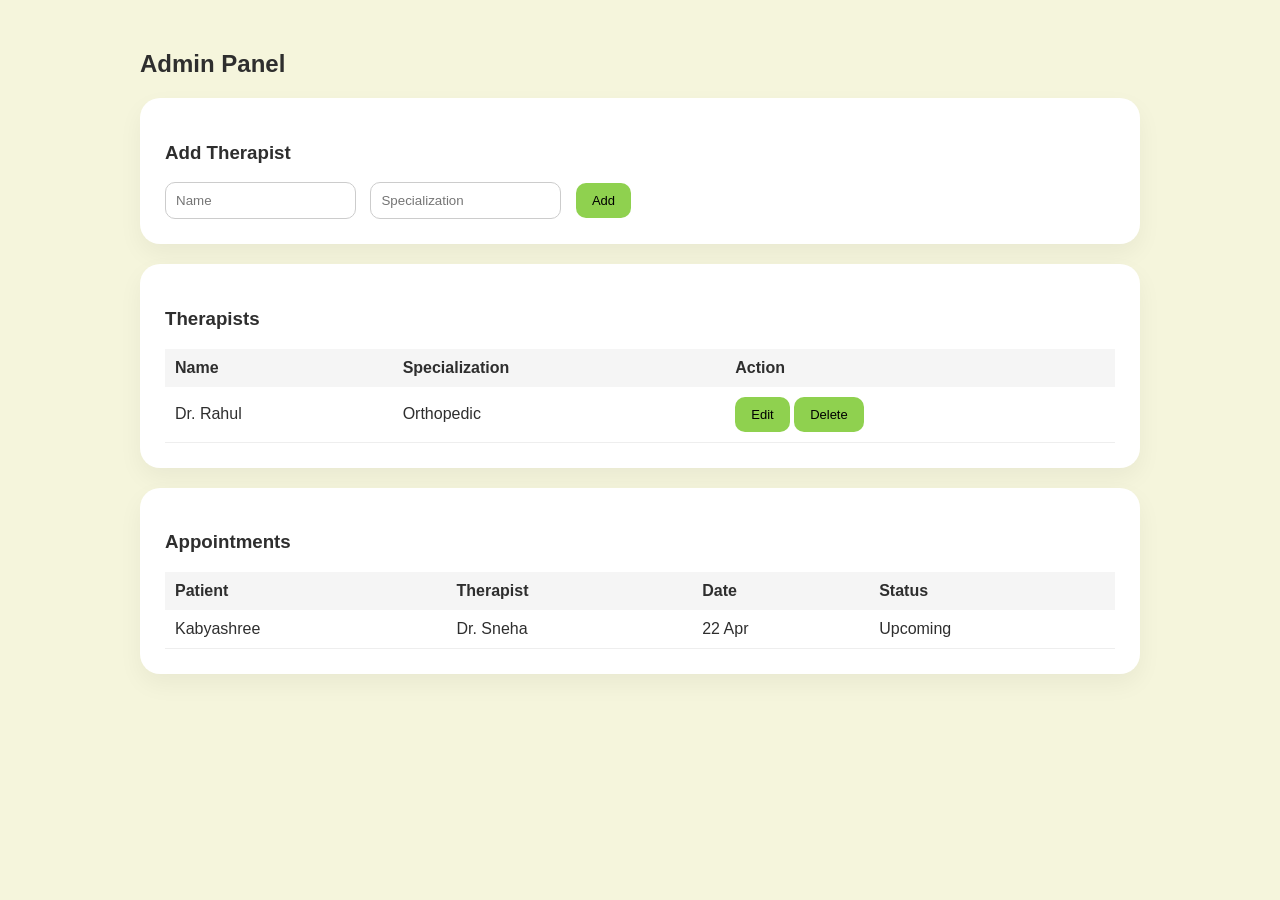
<file: admin.html>
<!DOCTYPE html>

<html lang="en">
<head>
    <meta charset="UTF-8">
    <title>Login - PhysioCare</title>
    <link rel="stylesheet" href="css/style.css">
</head>

<body>

<div class="admin-container">

    <h2>Admin Panel</h2>

    <!-- ADD THERAPIST -->
    <div class="admin-card">
        <h3>Add Therapist</h3>
        <input placeholder="Name">
        <input placeholder="Specialization">
        <button>Add</button>
    </div>

    <!-- THERAPIST LIST -->
    <div class="admin-card">
        <h3>Therapists</h3>

        <table>
            <tr>
                <th>Name</th>
                <th>Specialization</th>
                <th>Action</th>
            </tr>

            <tr>
                <td>Dr. Rahul</td>
                <td>Orthopedic</td>
                <td>
                    <button>Edit</button>
                    <button>Delete</button>
                </td>
            </tr>

        </table>
    </div>

    <!-- BOOKINGS -->
    <div class="admin-card">
        <h3>Appointments</h3>

        <table>
            <tr>
                <th>Patient</th>
                <th>Therapist</th>
                <th>Date</th>
                <th>Status</th>
            </tr>

            <tr>
                <td>Kabyashree</td>
                <td>Dr. Sneha</td>
                <td>22 Apr</td>
                <td>Upcoming</td>
            </tr>

        </table>
    </div>

</div>
<script src="js/script.js"></script>

</body>
</html>
</file>
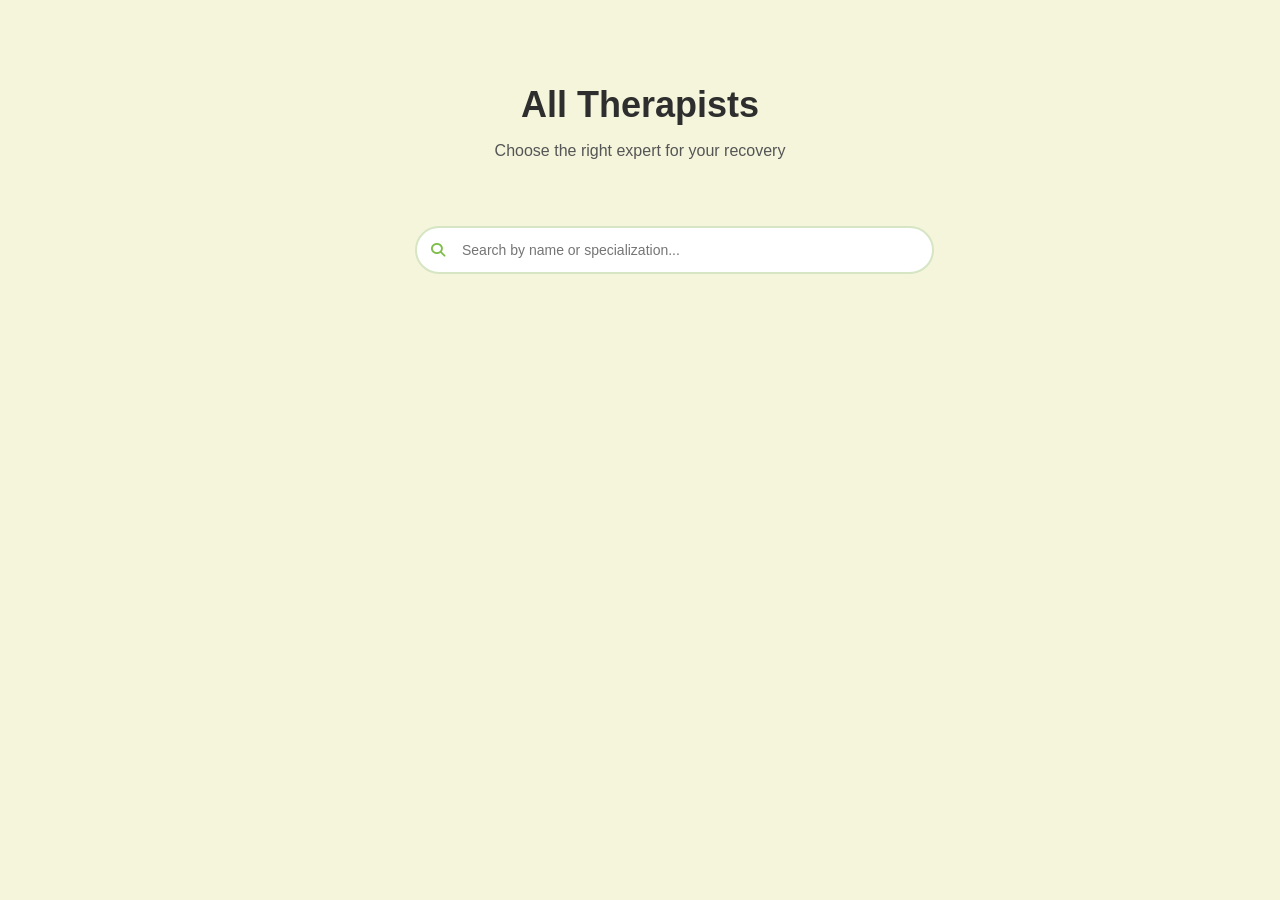
<file: therapists.html>
<!DOCTYPE html>
<html lang="en">
<head>
    <meta charset="UTF-8">
    <title>All Therapists - PhysioCare</title>

    <link rel="stylesheet" href="css/style.css">

    <!-- Font Awesome -->
    <link rel="stylesheet" href="https://cdnjs.cloudflare.com/ajax/libs/font-awesome/6.5.0/css/all.min.css">
</head>

<body>

    <!-- HEADER -->
    <div class="page-header">
        <h1>All Therapists</h1>
        <p>Choose the right expert for your recovery</p>
    </div>

    <!-- SECTION -->
    <div class="therapist-section">

        <!-- 🔍 Search -->
        <div class="search-bar">
            <div class="search-wrapper">
                <i class="fa-solid fa-magnifying-glass"></i>
                <input type="text" id="searchInput" placeholder="Search by name or specialization...">
            </div>
        </div>

        <!-- ✅ Dynamic container -->
        <div class="therapist-grid" id="therapistContainer"></div>

    </div>

    <script src="js/script.js"></script>

</body>
</html>
</file>
<file: css/style.css>
body {
margin: 0;
font-family: Arial;
background-color: #F5F5DC;
color: #2E2E2E;
}

html {
    scroll-behavior: smooth;
}

/* NAVBAR */
.navbar {
width: 85%;
max-width: 1100px;
background: rgba(255, 255, 255, 0.6); /* increase opacity */
backdrop-filter: blur(12px);

/* background: rgba(255, 255, 255, 0.2); *//* transparent
backdrop-filter: blur(12px); */

border-radius: 40px;
padding: 12px 25px;

display: flex;
align-items: center;
justify-content: space-between;
}

.nav-wrapper {
position: absolute;   /* sits on top of hero */
top: 20px;
width: 100%;
display: flex;
justify-content: center;
z-index: 10;
}

/* LOGO */
.logo {
font-weight: 700;
font-size: 26px;
color: #477448;
letter-spacing: 0.5px;
}

/* NAV LINKS */
.nav-links {
display: flex;              /* FIX: horizontal */
align-items: center;
gap: 25px;
}

.nav-links a {
text-decoration: none;
color: #2E2E2E;
font-size: 14px;
}

/* RIGHT SIDE BUTTONS */
.nav-actions {
display: flex;
align-items: center;
gap: 10px;
}

/* BUTTON FIX */
.btn {
padding: 8px 16px;
border-radius: 20px;
font-size: 14px;
border: 2px solid #477448;
color: #477448
}

.nav-outline {
background: transparent;
color: #477448;
border: 1.5px solid #477448;
}


.nav-outline:hover {
background: #477448;
color: white;
}

.nav-primary {
background: #477448;
color: white;
border: 1.5px solid #477448;  /* match thickness */
}

.nav-actions {
    display: flex;
    gap: 12px;
    align-items: center;
}

.nav-actions button {
padding: 10px 15px;
border-radius: 50px;
font-size: 14px;
font-weight: 500;

min-width: 100px;   /* 🔥 ensures equal width */
text-align: center;

cursor: pointer;
}



/* ===== HERO SECTION ===== */

/* ===== HERO BACKGROUND ===== */
.hero-bg {
height: 100vh;
width: 100%;
margin: 0;

background: url("../images/bg.png") no-repeat center center;
background-size: cover;

position: relative;
display: flex;
align-items: center;
justify-content: center;

/* FORCE ONLY bottom radius */
border-top-left-radius: 0 !important;
border-top-right-radius: 0 !important;
border-bottom-left-radius: 40px;
border-bottom-right-radius: 40px;

overflow: hidden;
}


/* DARK / SOFT OVERLAY */
.hero-bg::before {
content: "";
position: absolute;
width: 100%;
height: 100%;
background: rgba(0,0,0,0.25); /* soft overlay */
}

/* TEXT CONTENT */
.hero-overlay {
position: relative;
text-align: center;
color: white;
max-width: 600px;
}

.hero-overlay h1 {
font-size: 60px;
margin-bottom: 10px;
}

.hero-overlay p {
font-size: 18px;
margin-bottom: 20px;
}

/* BUTTON GROUP */
.hero-buttons {
display: flex;
justify-content: center;
gap: 15px;
}

.hero-overlay h1 {
    text-shadow: 0 5px 20px rgba(0,0,0,0.5);
}

.hero-bg {
    border-radius: 50px;
}

/* IMAGE */
.hero-image img {
width: 400px;
border-radius: 20px;
}

.hero-btn {
background: rgba(71, 116, 72, 0.6);
color: white;

padding: 12px 26px;
border-radius: 50px;

border: 2.5px solid rgba(255, 255, 255, 0.4);

backdrop-filter: blur(10px);
-webkit-backdrop-filter: blur(10px);

font-weight: 600;
cursor: pointer;
transition: 0.3s;


}

.hero-buttons button {
padding: 12px 28px;
border-radius: 50px;
font-size: 15px;
font-weight: 600;
min-width: 160px;   /* ensures equal width */
text-align: center;
}


.hero-btn:hover {
background: rgba(71, 116, 72, 0.8);
transform: scale(1.05);
}

.hero-outline {
background: rgba(255, 255, 255, 0.15);
color: white;


padding: 12px 28px;
border-radius: 50px;

border: 2.5px solid rgba(255, 255, 255, 0.6);

backdrop-filter: blur(10px);
-webkit-backdrop-filter: blur(10px);

font-weight: 600;
font-size: 15px;

min-width: 160px;
text-align: center;

cursor: pointer;
transition: 0.3s;
}

.hero-outline:hover {
background: rgba(255, 255, 255, 0.3);
}


/* BUTTONS */
.btn {
background: #477448;
color: white;
padding: 10px 20px;
border: none;
margin: 10px;
border-radius: 20px;
cursor: pointer;
}

.outline {
background: transparent;
border: 2px solid #477448;
color: #477448;
}

/*======== ABOUT======== */
.about {
    padding: 100px 60px;
}

.about-container {
    display: flex;
    align-items: center;
    justify-content: center; /* CENTER EVERYTHING */
    max-width: 1200px;
    margin: auto;
    gap: 80px; /* controlled spacing */
}

/* LEFT */
.about-left {
    flex: 1;
    padding-left: 40px;
}

.about-left h2 {
    font-size: 52px;
    font-weight: 600;
    color: #222;
    line-height: 1.2;
    position: relative;
}

.about-left h2 {
    font-family: 'Poppins', sans-serif;
    font-size: 64px;
    font-weight: 700;
    letter-spacing: -1px;
    color: #222;
    line-height: 1.1;
}

.about-left h2::after {
    content: "";
    position: absolute;
    width: 60px;
    height: 4px;
    background: #8fd14f;
    bottom: -10px;
    left: 0;
    border-radius: 2px;
}

/* RIGHT CARD */
.about-right {
    flex: 1;
    background: white;
    padding: 70px; /* 🔥 bigger */
    border-radius: 35px;
    box-shadow: 0 30px 80px rgba(0,0,0,0.12);
    max-width: 600px; /* 🔥 increased width */
}

.about-right:hover {
    transform: translateY(-5px);
    transition: 0.3s;
}

/* TEXT */
.about-right p {
    margin-bottom: 20px;
    font-size: 17px;
    line-height: 1.9;
    color: #444;
}

.about-stats {
    display: flex;
    justify-content: space-between;
    margin-top: 40px;
    padding-top: 20px;
    border-top: 1px solid #eee; /* subtle separator */
}

.about-stats div {
    text-align: center;
    flex: 1;
}

.about-stats strong {
    font-size: 22px;
    color: #222;
}

.about-stats span {
    font-size: 14px;
    color: #777;
}


/* ===== STEPS SECTION ===== */

.steps {
text-align: center;
padding: 20px 20px;
display: flex;
flex-direction: column;
align-items: center;   /* 🔥 centers everything */
}


.steps h2 {
font-size: 28px;
margin-bottom: 30px;
}

/* CONTAINER */
.steps-container {
display: flex;
justify-content: center;
align-items: center;
gap: 30px;
flex-wrap: wrap;

width: 100%;              /* 🔥 IMPORTANT */
max-width: 900px;         /* keeps it centered nicely */
margin: 0 auto;           /* 🔥 centers the whole block */
}


.step-card {
width: 220px;
height: 200px;
border-radius: 25px;
padding: 20px;
display: flex;
flex-direction: column;
justify-content: flex-start;   /* 🔥 CHANGE THIS */
align-items: flex-start;
text-align: left;
cursor: pointer;
transition: 0.3s ease;
position: relative;
}

.step-card:hover {
    transform: translateY(-6px);
    box-shadow: 0 15px 30px rgba(0,0,0,0.15);
}

.step-card:hover .arrow {
    transform: translateX(5px);
    transition: 0.3s;
}

.arrow {
position: absolute;
bottom: 18px;
right: 20px;
font-size: 16px;
opacity: 0.7;
transition: 0.3s;
}

.step-card.dark .arrow {
    color: white;
}

.step-card.medium .arrow,
.step-card.light .arrow {
    color: #477448;
}

.step-card:hover .arrow {
    transform: translateX(6px);
    opacity: 1;
}

/* CARD BASE */
.step-card .icon i {
    font-size: 22px;
}

/* White icon for dark card */
.step-card.dark .icon i {
color: white;
}

/* Green icon for others */
.step-card.medium .icon i,
.step-card.light .icon i {
color: #477448;
}


/* ICON */
.icon {
width: 50px;
height: 50px;
border-radius: 50%;
background: rgba(255,255,255,0.2);
display: flex;
align-items: center;
justify-content: center;
flex-shrink: 0; /* 🔥 prevents stretching */
}



/* TEXT */
.step-card h3 {
    margin: 15px 0 5px;
}

.step-card p {
    margin-top: 5px;
    font-size: 13px;
}

/* COLORS (like reference) */
.step-card.dark {
background: #5d6f3c;
color: white;
}

.step-card.medium {
background: #a7b68a;
}

.step-card.light {
background: #e3e6c8;
}

/* HOVER EFFECT */
.step-card:hover {
transform: translateY(-5px);
}

/* SERVICES */
.services {
    text-align: center;
    padding: 80px 20px;
}

.services h2{
    font-size: 28px;
}

.services-grid {
    display: flex;
    justify-content: center;
    gap: 30px;
    margin-top: 40px;
}

.service-card {
    background: #fff;
    padding: 25px;
    border-radius: 18px;
    width: 220px;
    transition: all 0.3s ease;
}

.service-card:hover {
    transform: translateY(-8px);
    box-shadow: 0 15px 30px rgba(0,0,0,0.15);
}

.service-card h3 {
    color: #3e6b3f;
}

.step-card.lightest:hover {
    transform: translateY(-6px);
    box-shadow: 0 15px 30px rgba(0,0,0,0.15);
}

/* THERAPISTS */
#providers {
    scroll-margin-top: 80px; /* prevents navbar overlap */
}

.providers {
text-align: center;
padding: 40px 20px;
}

providers h2{
    font-size: 28px;
}

/* LIST */
.provider-list {
max-width: 700px;
margin: auto;
}

/* ROW */

.provider-row {
display: flex;
align-items: center;
justify-content: space-between;
padding: 15px;
border-bottom: 1px solid #ddd;
transition: 0.3s ease;   /* smooth effect */
border-radius: 10px;
cursor: pointer;
}

/* 🔥 HOVER EFFECT */
.provider-row:hover {
background: #5d6f3c;
color: white;
transform: translateY(-2px);
box-shadow: 0 10px 25px rgba(0,0,0,0.1);
}


.provider-row img {
    width: 45px;
    height: 45px;
    border-radius: 50%;
    object-fit: cover;
    transition: 0.3s;
}

.provider-row:hover img {
    transform: scale(1.05);
}

.provider-row div {
flex: 1;
text-align: left;
margin-left: 15px;
}

.provider-row span {
font-size: 13px;
color: #666;
}

/* HIGHLIGHT */
.provider-highlight {
display: flex;
align-items: center;
gap: 20px;
background: #5d6f3c;
color: white;
border-radius: 15px;
padding: 20px;
margin: 20px 0;
}

.provider-highlight img {
width: 120px;
border-radius: 10px;
}

.highlight-info {
text-align: left;
}

/* BUTTON */
.view-btn {
margin-top: 20px;
padding: 10px 25px;
border-radius: 30px;
border: none;
background: #477448;
color: white;
cursor: pointer;
}

/* =====ARTCILE===== */
.articles {
    padding: 40px 60px 100px;
    text-align: center;
}

.articles h2 {
    font-size: 28px;
    margin-bottom: 10px;
}

.articles-sub {
    color: #666;
    margin-bottom: 50px;
}

/* GRID */
.articles-container {
    display: flex;
    gap: 30px;
    justify-content: center;
    flex-wrap: wrap;
}

/* CARD */
.article-card {
    background: white;
    padding: 25px;
    width: 280px;
    border-radius: 20px;
    box-shadow: 0 15px 40px rgba(0,0,0,0.08);
    text-align: left;
}

/* TITLE */
.article-card h3 {
    font-size: 18px;
    margin-bottom: 10px;
}

/* TEXT */
.article-card p {
    font-size: 14px;
    color: #555;
    margin-bottom: 15px;
}

/* LINK */
.article-card a {
    color: #5f8c5a;
    font-weight: bold;
    text-decoration: none;
}

.contact {
    padding: 0px 60px 100px;
    text-align: center;
}

.contact h2 {
    font-size: 28px;
    margin-bottom: 10px;
}

.contact-sub {
    color: #666;
    margin-bottom: 40px;
}

.contact-container {
    max-width: 500px;
    margin: auto;
    display: flex;
    flex-direction: column;
    gap: 15px;
}

/* INPUTS */
.contact-container input,
.contact-container textarea {
    padding: 14px;
    border-radius: 15px;
    border: 1px solid #ddd;
    outline: none;
    font-size: 14px;
}

.contact-container textarea {
    min-height: 120px;
    resize: none;
}

/* BUTTON */
.contact-btn {
    padding: 14px;
    border-radius: 25px;
    border: none;
    background: #5f8c5a;
    color: white;
    font-weight: bold;
    cursor: pointer;
}


/* FOOTER */
footer {
text-align: center;
padding: 20px;
background: #E8F0D9;
}

/* DIVIDER */
.divider {
    margin: 15px 0;
    font-size: 13px;
    color: gray;
    text-align: center;
}

/* SOCIAL */
.social-icons {
    display: flex;
    justify-content: center;
    gap: 10px;
}

.social-icons div {
    width: 35px;
    height: 35px;
    background: #eef3e8;
    border-radius: 10px;
    display: flex;
    align-items: center;
    justify-content: center;
    cursor: pointer;
}

/* LINK */
.login-link {
    margin-top: 15px;
    font-size: 14px;
    text-align: center;
}

.login-link span {
    color: #8fd14f;
    cursor: pointer;
}


/* ===== SEARCH PAGE ===== */

.search-section {
text-align: center;
padding: 40px;
}

.search-section input {
padding: 10px;
width: 250px;
border-radius: 10px;
border: 1px solid #ccc;
}

.results {
display: flex;
flex-wrap: wrap;
justify-content: center;
}


/* ===== BOOKING PAGE ===== */

.booking-container {
width: 350px;
margin: 50px auto;
padding: 30px;
background: #E8F0D9;
border-radius: 15px;
text-align: center;
}

.booking-container input,
.booking-container textarea {
width: 90%;
padding: 10px;
margin: 10px 0;
border-radius: 10px;
border: 1px solid #ccc;
}

.booking-container label {
display: block;
text-align: left;
margin-left: 5%;
}

/* ===== DASHBOARD ===== */

.dashboard {
display: flex;
grid-template-columns: 220px 1fr 300px;
min-height: 100vh;
gap: 10px;
}

.hidden {
display: none;
}

/* ===== SIDEBAR UPGRADE ===== */

.sidebar {
background: linear-gradient(180deg, #477448, #1f3d2b);
color: white;
padding: 25px 15px;
display: flex;
flex-direction: column;
border-top-right-radius: 20px;
border-bottom-right-radius: 20px;
width: 220px;

}

/* LOGO */
.sidebar h2 {
font-size: 24px;
font-weight: bold;
padding-left: 10px;
}

/* MENU */
.sidebar ul {
list-style: none;
padding: 0;
margin: 0;
}

.sidebar li {
display: flex;
align-items: center;
gap: 12px;
padding: 12px 15px;
margin: 8px 0;
border-radius: 12px;
cursor: pointer;
transition: 0.3s;
}

/* ICON */
.sidebar li i {
font-size: 16px;
}

/* HOVER EFFECT */
.sidebar li:hover {
background: rgba(255, 255, 255, 0.1);
}

/* ACTIVE ITEM (Dashboard) */
.sidebar li.active {
background: #477448;
font-weight: 600;
}

/* OPTIONAL: subtle glow */
.sidebar li.active i {
color: #d7ffb2;
}


.sidebar h2 {
margin-bottom: 30px;
}

.sidebar ul {
list-style: none;
padding: 0;
}

.sidebar li {
margin: 15px 0;
cursor: pointer;
}

/* MAIN */
.dashboard-main {
    flex: 1;
    padding: 20px;
    min-width: 0;   /* 🔥 prevents overflow bug */
}

/* TOP BAR */
.top-bar {
    display: flex;
    align-items: center;      /* 🔥 same vertical line */
    justify-content: space-between;
    margin-bottom: 20px;
}

.highlight-card {
    grid-column: span 2;
    background: linear-gradient(135deg, #477448, #5f8c5a);
    color: white;
    padding: 25px;
    border-radius: 20px;

    display: flex;
    justify-content: space-between;
    align-items: center;
}

.primary-btn {
    padding: 10px 18px;
    border-radius: 25px;
    border: none;

    background: white;
    color: #477448;

    font-weight: 500;
    cursor: pointer;

    transition: 0.3s;
}

/* hover */
.primary-btn:hover {
    background: #f0f0f0;
}

/* CARDS */
.dashboard-cards {
display: grid;
gap: 25px;
margin-top: 20px;
grid-template-columns: 1fr, 1fr;
}


.dashboard-card {
background: #f5f5f5;
padding: 20px;
border-radius:  20px;
flex: 1;
box-shadow: 0 8px 20px rgba(0,0,0,0.05);
transition: 0.3s;
border: 1px solid rgba(0,0,0,0.03);
}

.dashboard-card:hover {
    transform: translateY(-5px);
    transition: 0.3s;
    border: 1px solid #8fd14f;
}

.dashboard-card h3 {
    font-size: 18px;
    margin-bottom: 10px;
}

.quick-card {
    display: flex;
    flex-direction: column;
    justify-content: flex-start;
}

.quick-card h3{
    margin-bottom: 8px;
}

.quick-actions {
    display: flex;
    flex-direction: column;
    gap: 12px;
    margin-top: 10px;
}

/* 🔥 FIX */
.action-btn {
    width: 100%;              /* not full width */
    margin: 0 auto;          /* center align */

    padding: 12px;
    border-radius: 12px;

    background: #dfe8df;     /* softer tone */
    color: #355e3b;

    border: none;
    font-size: 14px;

    cursor: pointer;
    transition: 0.3s;
}

.action-btn:hover {
    background: #cfe0cf;
}

/* SEARCH RESULT */
.search-panel {
margin-top: 20px;
display: flex;
flex-direction: column;
gap: 15px;
}

.search-item {
background: white;
padding: 15px;
border-radius: 12px;
display: flex;
justify-content: space-between;
align-items: center;
}

.search-item-info h4 {
margin: 0;
}

.search-item-info p {
margin: 3px 0;
font-size: 13px;
color: #555;
}

.search-actions {
display: flex;
gap: 10px;
}

.btn-outline {
padding: 6px 12px;
border-radius: 20px;
border: 1px solid #477448;
background: transparent;
cursor: pointer;
}

.btn-fill {
padding: 6px 12px;
border-radius: 20px;
border: none;
background: #8fd14f;
cursor: pointer;
}


/* RIGHT PANEL */
/* ================= RIGHT PANEL ================= */

.right-panel {

    background: linear-gradient(180deg,#1f3d2b,#477448);

    color: white;

    padding: 25px;

    border-radius: 28px;

    width: 320px;

    height: fit-content;

    align-self: flex-start;
}

.right-panel h3 {
margin-bottom: 15px;
}

#confirmation{

    margin-top:14px;

    padding:10px 14px;

    border-radius:12px;

    background:rgba(255,255,255,0.12);

    color:white;

    font-size:13px;

    line-height:1.4;

    display:none;
}

/* SEARCH */
.right-panel input {
width: 100%;
padding: 12px;
border-radius: 25px;
border: none;
outline: none;
margin-bottom: 20px;
}

/* DATES */
.dates {
display: flex;
flex-wrap: wrap;
gap: 10px;
}

.date {
width: 55px;
padding: 10px;
text-align: center;
border-radius: 12px;
background: #1f3d2b;
cursor: pointer;
transition: 0.2s;
}

.date small {
font-size: 10px;
opacity: 0.7;
}

.date:hover {
transform: scale(1.05);
}

.date.active {
background: #8fd14f;
color: black;
font-weight: bold;
}

/* TIME */
.times {
margin-top: 20px;
display: flex;
flex-wrap: wrap;
gap: 10px;
}

.time {
padding: 10px 15px;
border-radius: 20px;
border: none;
background: #f1f1f1;
cursor: pointer;
transition: 0.2s;
}

.time:hover {
transform: scale(1.05);
}

.time.active {
background: #8fd14f;
color: black;
box-shadow: 0 4px 10px rgba(0,0,0,0.2);
}

/* CONFIRMATION */
#confirmation {
margin-top: 15px;
padding: 10px;
border-radius: 10px;
background: rgba(255,255,255,0.1);
font-size: 14px;
}

/* CALENDAR */
.calendar-header {
display: flex;
justify-content: space-between;
align-items: center;
margin-bottom: 10px;
}

.calendar {
display: grid;
grid-template-columns: repeat(7, 1fr);
gap: 8px;
}

.calendar div {
padding: 10px;
text-align: center;
border-radius: 10px;
background: #1f3d2b;
cursor: pointer;
}

.calendar div.active {
background: #8fd14f;
color: black;
}

.calendar div.disabled {
opacity: 0.4;
cursor: not-allowed;
}


.time.disabled {
    background: #ccc;
    color: #666;
    cursor: not-allowed;
    opacity: 0.6;
}

.time.active {
    background: #8fd14f;
    color: black;
    box-shadow: 0 4px 10px rgba(0,0,0,0.2);
}

.time-input {
width: 100%;
padding: 12px;
border-radius: 20px;
border: none;
outline: none;
margin-top: 10px;
font-size: 16px;
}

.search-results {
    display: none;
    flex-direction: column;
    gap: 10px;
    margin-top: 20px;
}

.hidden {
    display: none;
}

.result-card {
background: white;
padding: 12px;
border-radius: 10px;
cursor: pointer;
transition: 0.2s;
}

.result-card:hover {
background: #e8f5e9;
}

.top-bar {
    display: flex;
    align-items: center;
    justify-content: space-between;
    gap: 20px;   /* 🔥 spacing */
}

/* SEARCH BOX FIXED */
.search-box {
    position: relative;
    width: 260px;
    flex-shrink: 0;   /* 🔥 prevents stretching */
    display: flex;
    align-items: center;
}

.search-box input {
    width: 100%;
    box-sizing: border-box;
    padding: 10px 16px 10px 38px;
    border-radius: 25px;

    background: rgba(255,255,255,0.9);             /* 🔥 make it pop */
    backdrop-filter: blur(6px);
    border: 1px solid #dcdcdc;        /* subtle edge */

    font-size: 14px;
    outline: none;

    box-shadow: 0 4px 12px rgba(0,0,0,0.08);  /* 🔥 elevation */
    transition: 0.3s ease;
    
}

.search-box input:focus {
    border: 1px solid #8fd14f;
    box-shadow: 0 0 0 3px rgba(143, 209, 79, 0.2);
}

.search-box i {
    position: absolute;
    left: 14px;
    top: 50%;
    transform: translateY(-50%);
    font-size: 14px;
    color: #555;
    pointer-events: none; /* 🔥 prevents click issues */
    z-index: 2; 
}

/* DROPDOWN */
.search-results {
position: absolute;
top: 110%;
left: 0;
width: 100%;
background: white;
border-radius: 10px;
box-shadow: 0 5px 15px rgba(0,0,0,0.1);
display: none;
flex-direction: column;
z-index: 100;
}

.result-card {
padding: 10px;
cursor: pointer;
transition: 0.2s;
}

.result-card:hover {
background: #f1f1f1;
}


.selected-therapist {
background: rgba(255,255,255,0.1);
padding: 12px;
border-radius: 12px;
margin-bottom: 15px;
}

/* ADMIN PAGE */

.admin-container {
    max-width: 1000px;
    margin: auto;
    padding: 30px;
}

.admin-card {
    background: #ffffff;
    padding: 25px;
    border-radius: 20px;
    margin-bottom: 20px;
    box-shadow: 0 10px 25px rgba(0,0,0,0.05);
}

.admin-card input {
    padding: 10px;
    border-radius: 10px;
    border: 1px solid #ccc;
    margin-right: 10px;
}

.admin-card button {
    padding: 10px 16px;
    border-radius: 10px;
    background: #8fd14f;
    border: none;
    cursor: pointer;
}

table {
    width: 100%;
    border-collapse: collapse;
    margin-top: 10px;
}

th {
    text-align: left;
    padding: 10px;
    background: #f5f5f5;
}

td {
    padding: 10px;
    border-bottom: 1px solid #eee;
}

button {
    padding: 6px 12px;
    border-radius: 10px;
    border: none;
    cursor: pointer;
    font-size: 13px;
}

button:hover {
    opacity: 0.9;
}

/* ======LIST OF THERAPISTS====== */

/* HEADER */
.page-header {
    text-align: center;
    padding: 60px 20px 10px;
}

.page-header h1 {
    font-size: 36px;
    margin-bottom: 6px;
}

.page-header p {
    color: #555;
    margin-bottom: 6px;
}

/* Section spacing */
.therapist-section {
    padding: 40px 20px 100px;
}

.search-bar {
    display: flex;
    justify-content: center;
    margin: 10px 0 30px;
}

.search-wrapper {
    position: relative;
    width: 450px;
    max-width: 90%;
}

/* ICON */
.search-wrapper i {
    position: absolute;
    left: 16px;
    top: 50%;
    transform: translateY(-50%);
    color: #7fbe4a;
    font-size: 14px;
}

/* INPUT */
.search-wrapper input {
    width: 100%;
    padding: 14px 20px 14px 45px; /* 👈 important for icon spacing */
    border-radius: 30px;
    border: 2px solid #d6e5c3;
    background: #ffffff;
    font-size: 14px;
    outline: none;
    transition: all 0.25s ease;
}

/* FOCUS */
.search-wrapper input:focus {
    border-color: #7fbe4a;
    box-shadow: 0 0 0 3px rgba(127,190,74,0.2);
}

/* Grid alignment fix */
.therapist-grid {
    max-width: 1100px;
    margin: auto;
    display: flex;
    justify-content: center;
    gap: 30px;
    flex-wrap: wrap;
}

/* Card */
.therapist-card {
    width: 300px;
    background: #fff;
    border-radius: 20px;
    padding: 25px;
    text-align: center;
    cursor: pointer;
    transition: 0.3s;
}

.therapist-card:hover {
    transform: translateY(-5px);
    box-shadow: 0 10px 25px rgba(0,0,0,0.08);
}

/* Image */
.therapist-card img {
    width: 90px;
    height: 90px;
    border-radius: 50%;
    object-fit: cover;
}

/* Role */
.role {
    color: #666;
    font-size: 14px;
}

/* Tags */
.tags {
    margin: 10px 0;
}

.tags span {
    background: #dcead5;
    padding: 5px 10px;
    border-radius: 15px;
    font-size: 12px;
    margin: 2px;
    display: inline-block;
}

/* Rating */
.rating {
    margin: 5px 0;
    font-size: 14px;
}

/* Experience */
.experience {
    font-size: 13px;
    color: #777;
    margin-bottom: 15px;
}

/* Button (FIXED conflict with book-btn) */
.view-profile-btn {
    background: #7fbe4a;
    color: #000;
    border: none;
    padding: 12px;
    width: 100%;
    border-radius: 25px;
    font-weight: 600;
    cursor: pointer;
}

/* ========THERAPIST======== */
/* Container */
.profile-container {
    padding: 40px 10%;
}

/* Header */
.profile-header {
    display: flex;
    align-items: center;
    gap: 30px;
    justify-content: space-between;
    flex-wrap: wrap;
    align-items:flex-start;
}

/* Image */
.profile-img{

    width:160px;

    height:160px;

    border-radius:50%;

    object-fit:cover;

    opacity:1;

    filter:none;

    background:#ddd;
}

/* Info */
.profile-info {
    flex: 1;
}

.profile-info h1 {
    font-size: 28px;
    margin-bottom: 5px;
}

.profile-role {
    color: #666;
    margin-bottom: 10px;
}

/* Tags */
.tags span {
    background: #e6f2d9;
    color: #5a8f2c;
    padding: 6px 12px;
    border-radius: 20px;
    font-size: 12px;
    margin-right: 8px;
}

/* Contact options */
.contact-options {
    margin-top: 12px;
    display: flex;
    gap: 15px;
    font-size: 14px;
}

/* CTA Button */
.profile-cta {
    background: #7fbe4a;
    color: white;
    border: none;
    padding: 12px 28px;
    border-radius: 30px;
    cursor: pointer;
    font-weight: 600;
}

/* Tabs */
.profile-tabs {
    display: flex;
    gap: 25px;
    margin-top: 40px;
    border-bottom: 1px solid #ddd;
}

.profile-tabs span {
    padding-bottom: 10px;
    cursor: pointer;
    color: #666;
}

.profile-tabs .active {
    color: #7fbe4a;
    border-bottom: 2px solid #7fbe4a;
}

/* Content */
.profile-content {
    margin-top: 20px;
}

.profile-content h3 {
    margin-bottom: 10px;
}

/* ==========OTP=========== */
/* =========================
   AUTH SUBTITLE
========================= */

.auth-subtitle{

    color: #777;
    font-size: 14px;

    margin-bottom: 25px;
    text-align: center;
}

/* =========================
   OTP ROW
========================= */

.otp-row{

    display: flex;
    gap: 12px;
    align-items: center;

    margin-bottom: 25px;
}

.otp-row input{

    flex: 1;
    margin-bottom: 0 !important;
}

/* =========================
   OTP BUTTON
========================= */

.otp-btn{

    min-width: 120px;
    height: 58px;

    border: none;
    border-radius: 18px;

    background: #8ccf45;
    color: white;

    font-size: 14px;
    font-weight: 600;

    cursor: pointer;

    transition: 0.3s;
}

.otp-btn:hover{

    background: #79bb37;
}.otp-row{
    display: flex;
    gap: 12px;
    align-items: center;
}

.otp-row input{
    flex: 1;
}

.otp-btn{

    min-width: 120px;
    height: 55px;

    border: none;
    border-radius: 16px;

    background: #8ccf45;
    color: white;

    font-weight: 600;
    cursor: pointer;

    transition: 0.3s;
}

.otp-btn:hover{
    background: #79bb37;
}

/* ROLE SELECTOR */

.role-selector{
    display:flex;
    background:#f3f3f3;
    border-radius:14px;
    padding:5px;
    margin:20px 0;
}

.register-role-selector{
    display:flex;
    background:#f3f3f3;
    border-radius:14px;
    padding:5px;
    margin:20px 0;
}

.role-btn{
    flex:1;
    border:none;
    background:transparent;
    padding:12px;
    border-radius:10px;
    cursor:pointer;
    font-weight:600;
    transition:0.3s;
}

.register-role-btn{
    flex:1;
    border:none;
    background:transparent;
    padding:12px;
    border-radius:10px;
    cursor:pointer;
    font-weight:600;
    transition:0.3s;
}

.role-btn.active{
    background:#8ccf45;
    color:white;
}

.register-role-btn.active{
    background:#8ccf45;
    color:white;
}

.upload-field{

    display:flex;

    flex-direction:column;

    gap:8px;
}

.upload-field label{

    font-size:14px;

    font-weight:600;

    color:#444;
}

.therapist-form-wrapper{

    max-height:420px;

    overflow-y:auto;

    overflow-x:hidden;
}

/* ===== LOGIN PAGE ===== */

.login-container{
    width: 100%;
    min-height: 100vh;

    display: flex;
    justify-content: center;
    align-items: center;

    background-image: url("../images/login_bg.png");
    background-size: cover;
    background-position: center;
    background-repeat: no-repeat;

    overflow: hidden;
}

.login-wrapper{
    width: 100%;
    min-height: 100vh;

    display: flex;
}

/* LEFT IMAGE */
.login-left{
    flex: 1;

    background: url('../images/login-bg.jpg');
    background-size: cover;
    background-position: center;
    background-repeat: no-repeat;
}

/* RIGHT SIDE */
.login-right{
    flex: 1;

    display: flex;
    justify-content: center;
    align-items: center;

    padding: 30px;
    box-sizing: border-box;
}

/* CARD */
.login-card{

    background: #ffffff;

    width: 100%;
    max-width: 560px;

    padding: 40px;

    border-radius: 35px;

    box-shadow: 0 20px 60px rgba(0,0,0,0.15);

    box-sizing: border-box;

    max-height: 92vh;
    overflow-y: auto;

    margin-left: 0;
}

/* TITLE */
.login-card h2{
    margin-bottom: 20px;
    text-align: center;
}

/* INPUTS */
.login-card input,
.login-card textarea{

    width: 100%;

    padding: 16px;

    margin-bottom: 18px;

    border-radius: 30px;
    border: 1px solid #ddd;

    background: #f7f7f7;

    box-sizing: border-box;
}

/* BUTTON */
.login-btn{

    width: 100%;

    padding: 16px;

    border-radius: 35px;
    border: none;

    background: #8fd14f;

    font-weight: 600;
    font-size: 16px;

    cursor: pointer;
}

/* THERAPIST GRID */
.login-therapist-grid{

    display: grid;

    grid-template-columns: 1fr 1fr;

    gap: 16px;
}

/* ABOUT FIELD */
.auth-textarea{

    grid-column: span 2;

    min-height: 120px;

    border-radius: 20px;

    resize: none;
}

/* FILE INPUT */
.full-width{
    grid-column: span 2;
}

/* MOBILE */
@media(max-width: 768px){

    .login-wrapper{
        flex-direction: column;
    }

    .login-left{
        display: none;
    }

    .login-right{
        width: 100%;
        padding: 20px;
    }

    .login-card{

        max-width: 100%;

        padding: 28px 22px;

        border-radius: 25px;

        max-height: unset;
    }

    .login-therapist-grid{
        grid-template-columns: 1fr;
    }

    .auth-textarea,
    .full-width{
        grid-column: span 1;
    }

    .otp-row{
        flex-direction: column;
    }

    .otp-btn{
        width: 100%;
    }
}

.view-all-btn{

    display:inline-flex;
    align-items:center;
    gap:8px;

    margin-top:18px;
    padding:12px 18px;

    background:#477448;
    color:white;

    border-radius:12px;
    text-decoration:none;

    font-size:14px;
    font-weight:600;

    transition:0.3s ease;
}

.view-all-btn:hover{

    background:#8fd14f;
    transform:translateY(-2px);
}

.payment-item{

    margin-top:15px;
}

.paid-badge{

    display:inline-block;

    margin-top:8px;
    padding:5px 12px;

    background:#d4edda;
    color:#155724;

    border-radius:20px;

    font-size:13px;
    font-weight:600;
}

.bookings-container{

    display:grid;
    grid-template-columns:
    repeat(auto-fit,minmax(320px,1fr));

    gap:20px;
    margin-top:25px;
}

.booking-card{

    background:white;
    padding:25px;

    border-radius:20px;

    box-shadow:
    0 2px 10px rgba(0,0,0,0.08);
}

.booking-card h3{

    margin-bottom:12px;
}

.booking-card p{

    margin-bottom:15px;
}

.status-badge{

    padding:6px 14px;

    border-radius:20px;

    font-size:13px;
    font-weight:600;
}

.cancel-btn{

    margin-top:15px;

    padding:10px 16px;

    border:none;
    border-radius:10px;

    background:#f8d7da;
    color:#721c24;

    cursor:pointer;
}
.profile-form{

    margin-top:30px;
}

.profile-card{

    background:white;

    padding:30px;

    border-radius:20px;

    box-shadow:
    0 2px 10px rgba(0,0,0,0.08);

    max-width:700px;
}

.form-group{

    margin-bottom:20px;
}

.form-group label{

    display:block;

    margin-bottom:8px;

    font-weight:600;
}

.form-group input{

    width:100%;

    padding:14px;

    border:1px solid #ddd;

    border-radius:12px;

    font-size:15px;
}

.save-btn{

    padding:14px 22px;

    border:none;

    border-radius:12px;

    background:#2f5bea;

    color:white;

    font-weight:600;

    cursor:pointer;
}

.booking-card{

    background:white;

    padding:25px;

    border-radius:20px;

    width:280px;

    box-shadow:0 4px 12px rgba(0,0,0,0.08);
    margin-top:20px;
}

.booking-card h3{

    margin-bottom:20px;
}

.booking-card p{

    color:#666;
    margin-bottom:5px;
}

.booking-card h2{

    margin-bottom:20px;

    color:#2f5bea;
}

.session-modes{

    display:flex;

    gap:10px;

    flex-wrap:wrap;

    margin-bottom:25px;
}

.session-modes span{

    background:#f1f3f5;

    padding:8px 12px;

    border-radius:20px;

    font-size:14px;
}

.book-btn{

    width:100%;

    padding:14px;

    border:none;

    border-radius:14px;

    background:#8bc34a;

    color:white;

    font-weight:600;

    cursor:pointer;
}

.tab-content{

    display:none;

    margin-top:30px;
}

.active-tab{

    display:block;
}

.tab-btn{

    background:none;

    border:none;

    font-size:18px;

    cursor:pointer;

    padding-bottom:10px;

    margin-right:25px;

    color:#666;
}

.tab-btn:hover{

    color:#7fbf3f;

    transition:0.2s;
}

.active-btn{

    color:#7fbf3f;

    border-bottom:
    3px solid #7fbf3f;

    font-weight:600;
}

.review-card{

    background:white;

    padding:18px;

    border-radius:14px;

    margin-top:15px;

    box-shadow:
    0 2px 8px rgba(0,0,0,0.05);
}

.book-btn{

    display:flex;

    align-items:center;

    justify-content:center;

    width:100%;

    height:48px;

    border-radius:14px;

    background:#b8d995;

    color:white;

    font-weight:600;

    text-decoration:none;

    cursor:pointer;

}

.booking-card{

    position:relative;
    z-index:5;

}

.book-btn{

    display:flex;
    align-items:center;
    justify-content:center;

    width:100%;
    height:56px;

    border-radius:16px;

    background:#b8d995;
    color:white;

    font-weight:700;
    font-size:18px;

    text-decoration:none;

    cursor:pointer;

    transition:0.3s ease;

    border:none;

    pointer-events:auto;   /* IMPORTANT */
    opacity:1;             /* IMPORTANT */
}

.book-btn:hover{

    background:#8bc34a;

    transform:translateY(-2px);
}

.profile-book-btn{

    display:flex;
    align-items:center;
    justify-content:center;

    padding:18px 20px;

    margin-top:20px;

    border-radius:20px;

    background:#b8d995;
    color:white;

    font-size:18px;
    font-weight:700;

    text-decoration:none;

    transition:0.3s ease;

    box-sizing:border-box;

    align-self:stretch;
}

.profile-book-btn:hover{

    background:#8bc34a;

    transform:translateY(-2px);
}

.payment-btn{

    width:100%;

    padding:14px;

    border:none;

    border-radius:16px;

    background:#8bc34a;

    color:white;

    font-size:16px;
    font-weight:700;

    cursor:pointer;

    margin-top:16px;

    transition:0.3s ease;
}

.payment-btn:hover{

    background:#76aa3e;
}
</file>
